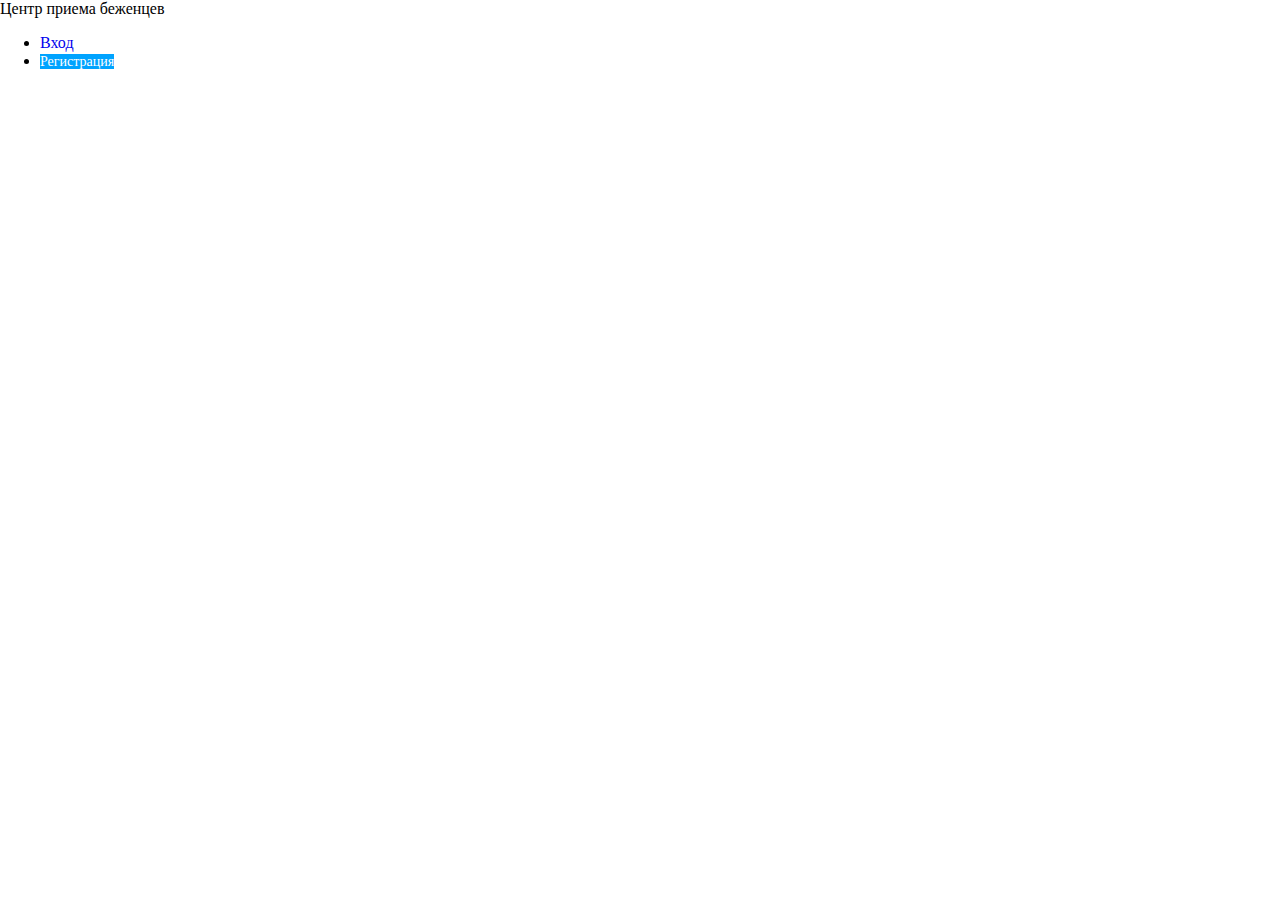
<file: index.html>
<!DOCTYPE html>
<html lang="ru">
<head>
    <meta charset="UTF-8">
    <meta http-equiv="X-UA-Compatible" content="IE=edge">
    <meta name="viewport" content="width=device-width, initial-scale=1.0">
    <link rel="stylesheet" href="css/style.css">
    <title>Главная</title>
</head>
<body>
    <header>
        <div class="container">
            <div class="top">
                <div class="top__logo">
                    <span class="top__logo-text">Центр приема беженцев</span>
                </div>
                <div class="top__menu">
                    <ul>
                        <li><a href="./login.html">Вход</a></li>
                        <li><a href="/login.html" class="top__menu-button button">Регистрация</a></li>
                    </ul>
                </div>
            </div>
        </div>
    </header>
</body>
</html>
</file>
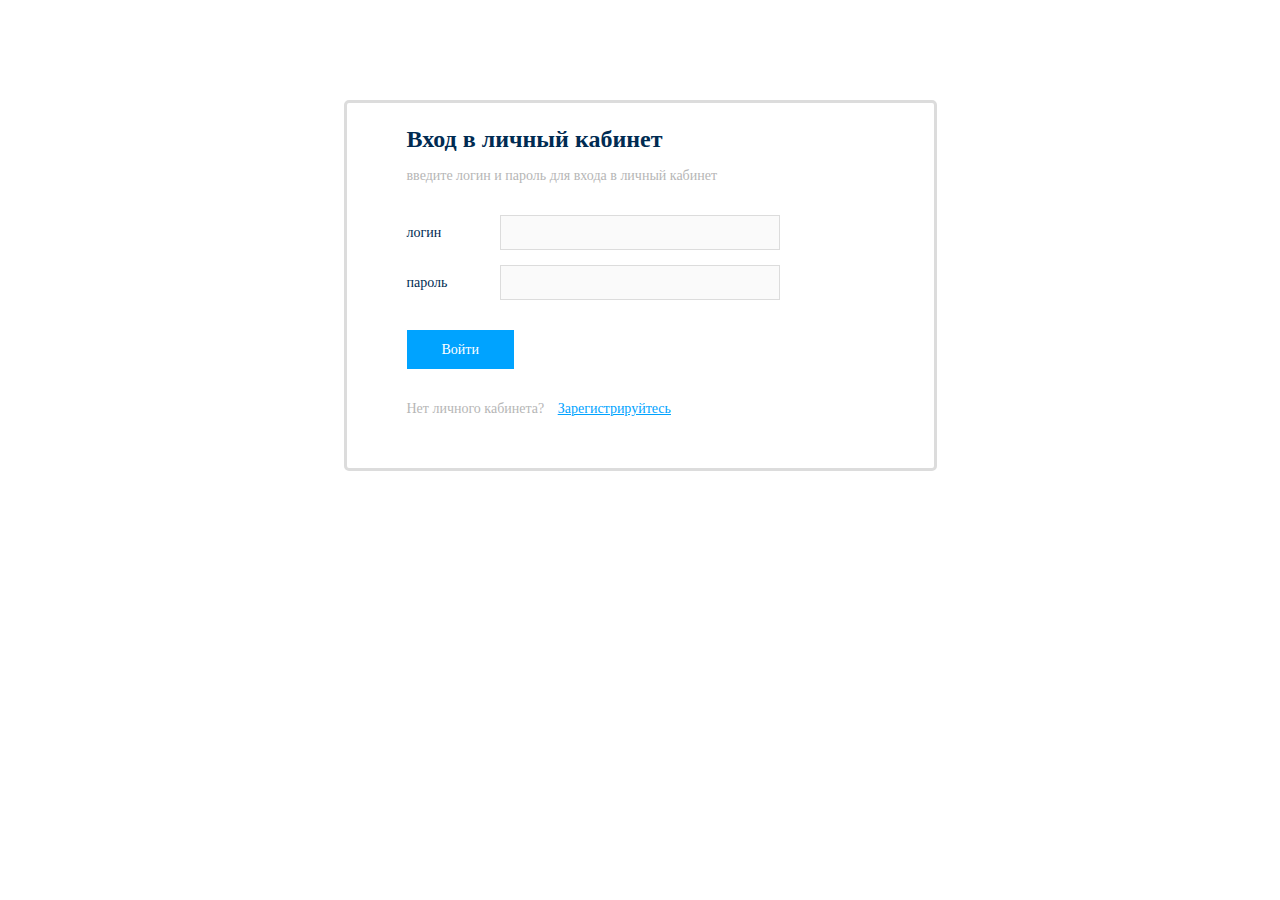
<file: login.html>
<!DOCTYPE html>
<html lang="ru">
<head>
    <meta charset="UTF-8">
    <meta http-equiv="X-UA-Compatible" content="IE=edge">
    <meta name="viewport" content="width=device-width, initial-scale=1.0">
    <link rel="stylesheet" href="css/style.css">
    <title>Вход в личный кабинет</title>
</head>
<body>
    <div class="login">
        <div class="container">
            <form action="" class="form" method="POST">
                <div class="form-title title">Вход в личный кабинет</div>
                <div class="form-subtitle subtitle">введите логин и пароль для входа в личный кабинет</div>
                
                <div class="form__rows">
                    <div class="form__row-item">
                        <label for="login" class="form-label text">логин</label>
                        <input type="text" name="login" class="form-input text input">
                    </div>
                        
                    <div class="form__row-item">
                        <label for="password" class="form-label text">пароль</label>
                        <input type="password" name="password" class="form-input text input">
                    </div>
                </div>
                
                <input type="submit" class="form-button button" value="Войти">
            
                <div class="form-subtitle subtitle">
                    Нет личного кабинета? 
                    <a href="sign_up.html" class="form-link link">Зарегистрируйтесь</a>
                </div>
            </form>
        </div>
    </header>
</body>
</html>
</file>
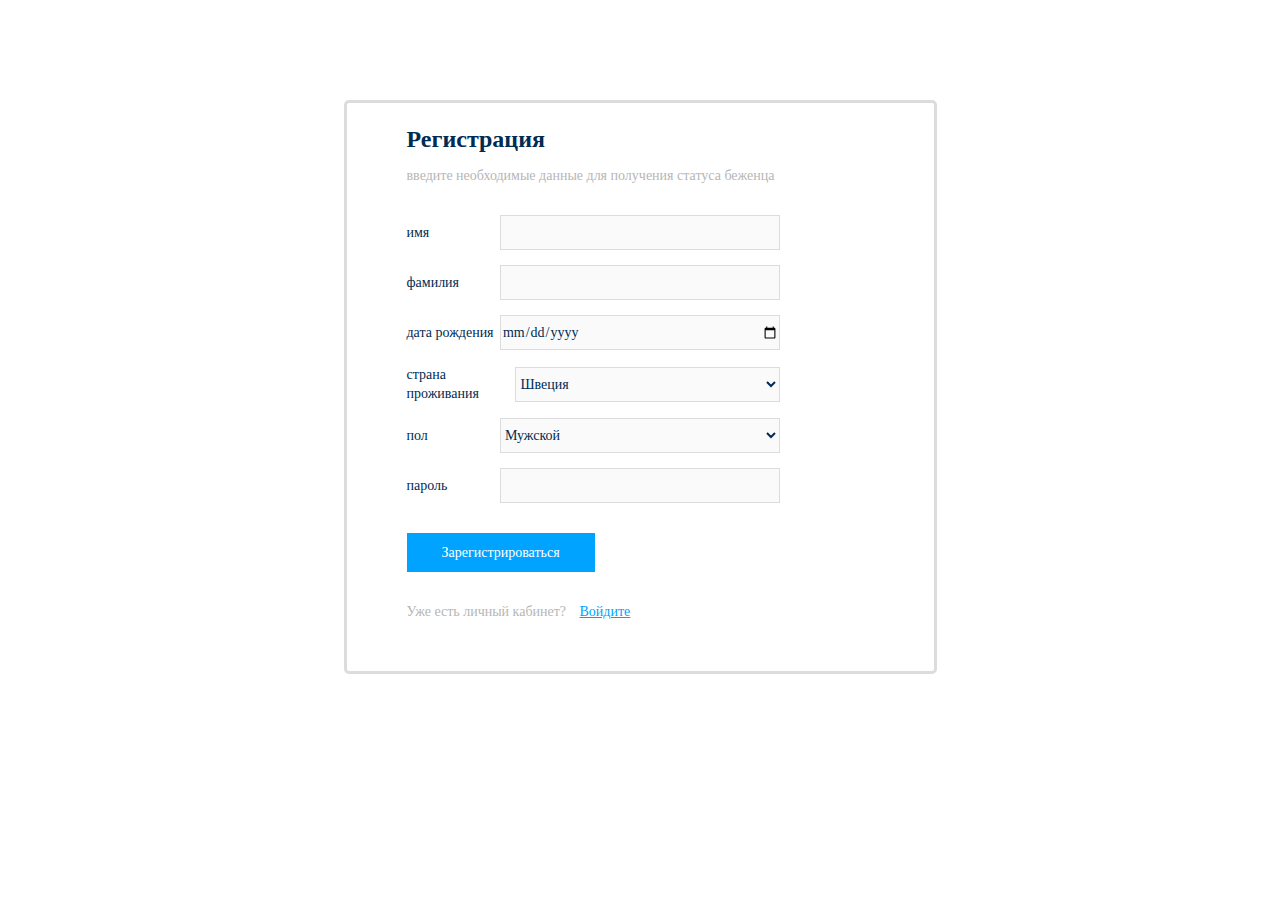
<file: sign_up.html>
<!DOCTYPE html>
<html lang="ru">
<head>
    <meta charset="UTF-8">
    <meta http-equiv="X-UA-Compatible" content="IE=edge">
    <meta name="viewport" content="width=device-width, initial-scale=1.0">
    <link rel="stylesheet" href="css/style.css">
    <title>Регистрация</title>
</head>
<body>
    <div class="sign-up">
        <div class="container">
            <form action="" class="form" method="POST">
                <div class="form-title title">Регистрация</div>
                <div class="form-subtitle subtitle">введите необходимые данные для получения статуса беженца</div>
                
                <div class="form__rows">
                    <div class="form__row-item">
                        <label for="login" class="form-label text">имя</label>
                        <input type="text" name="first_name" class="form-input text input">
                    </div>

                    <div class="form__row-item">
                        <label for="login" class="form-label text">фамилия</label>
                        <input type="text" name="last_name" class="form-input text input">
                    </div>

                    <div class="form__row-item">
                        <label for="date_birth" class="form-label text">дата рождения</label>
                        <input type="date" name="date_birth" class="form-input text input">
                    </div>

                    <div class="form__row-item">
                        <label for="country" class="form-label text">страна проживания</label>
                        <select name="country" class="form-input text input">
                            <option>Швеция</option>
                            <option>Ирландия</option>
                            <option>Исландия</option>
                        </select>
                    </div>

                    <div class="form__row-item">
                        <label for="gender" class="form-label text">пол</label>
                        <select name="gender" class="form-input text input">
                            <option>Мужской</option>
                            <option>Женский</option>
                        </select>
                    </div>

                    <div class="form__row-item">
                        <label for="password" class="form-label text">пароль</label>
                        <input type="password" name="password" class="form-input text input">
                    </div>
                </div>
                
                <input type="submit" class="form-button button" value="Зарегистрироваться">
            
                <div class="form-subtitle subtitle">
                    Уже есть личный кабинет? 
                    <a href="login.html" class="form-link link">Войдите</a>
                </div>
            </form>
        </div>
    </header>
</body>
</html>
</file>
<file: css/style.css>
body {
  margin: 0;
  font-family: 'Manrope'; }

a {
  text-decoration: none; }

.container {
  max-width: 1440px;
  margin: 0 auto; }

.form {
  width: 593px;
  margin: 0 auto;
  border: 3px solid #DCDCDC;
  box-sizing: border-box;
  border-radius: 5px;
  padding: 20px 60px;
  margin-top: 100px; }
  .form__rows {
    display: flex;
    flex-direction: column; }
    .form__rows :last-child {
      margin-bottom: 30px; }
  .form__row-item {
    display: flex;
    width: 80%;
    align-items: center;
    justify-content: space-between;
    margin-bottom: 15px; }
    .form__row-item :last-child {
      margin-bottom: 0px; }
  .form-title {
    margin-bottom: 10px; }
  .form-subtitle {
    margin-bottom: 30px; }
  .form-input {
    width: 75%; }
  .form-button {
    padding: 10px 35px;
    margin-bottom: 30px; }
  .form-link {
    margin-left: 10px; }

.title {
  font-weight: bold;
  font-size: 24px;
  line-height: 33px;
  color: #002B52; }

.subtitle {
  font-weight: 500;
  font-size: 14px;
  line-height: 19px;
  color: #B6B6B6; }

.text {
  font-family: 'Manrope';
  font-weight: 500;
  font-size: 14px;
  line-height: 19px;
  color: #002B52; }

.input {
  background: #FAFAFA;
  border: 1px solid #DCDCDC;
  box-sizing: border-box;
  height: 35px; }

.button {
  font-family: 'Manrope';
  font-weight: 500;
  font-size: 14px;
  line-height: 19px;
  color: #FFFFFF;
  background: #00A3FF;
  border: none; }

.link {
  font-weight: 500;
  font-size: 14px;
  line-height: 19px;
  text-decoration-line: underline;
  color: #00A3FF; }

/*# sourceMappingURL=style.css.map */
</file>
